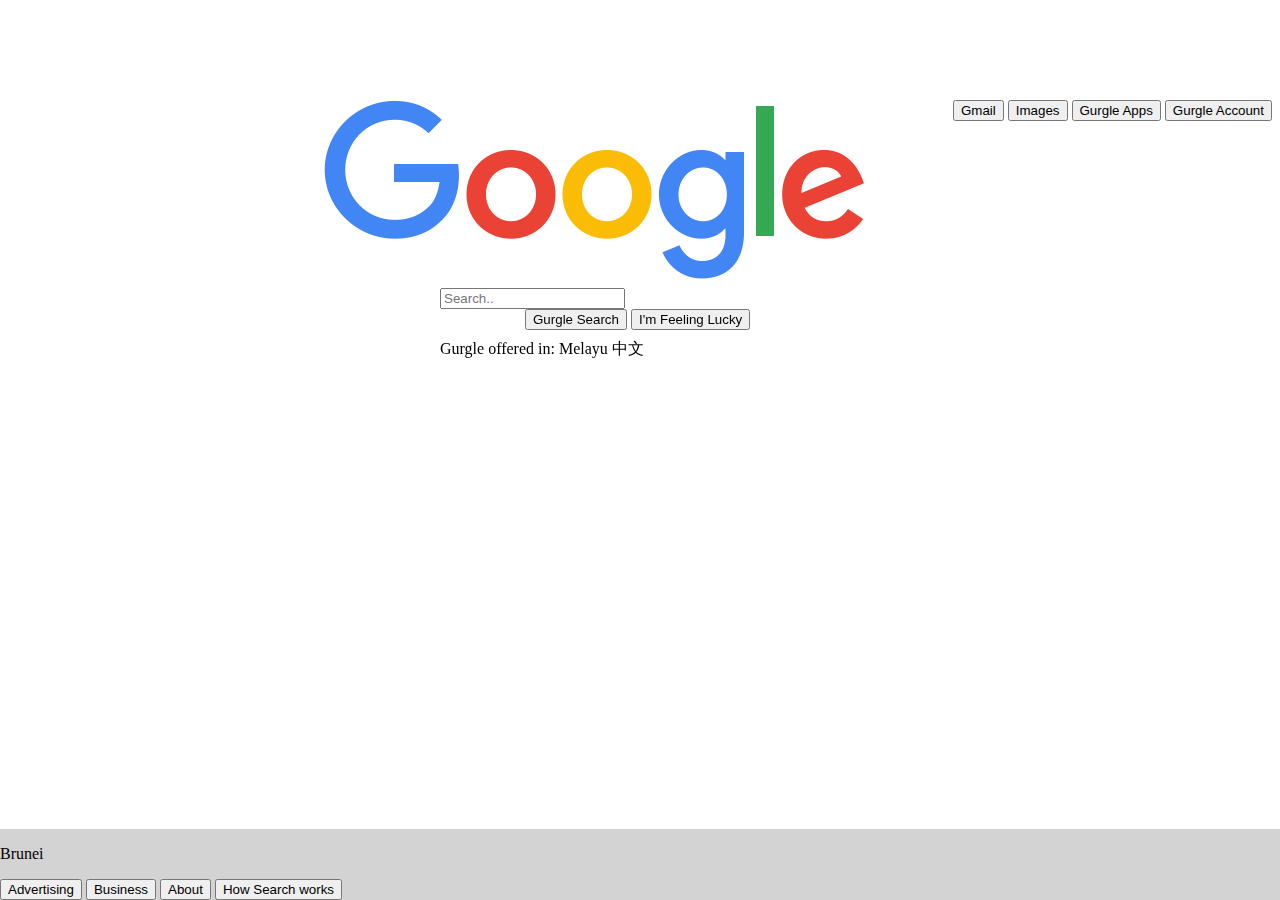
<file: Gurgle (google ripoff)/index.html>
<!DOCTYPE html>
<html lang="en">
<head>
    <meta charset="UTF-8">
    <meta name="viewport" content="width=device-width, initial-scale=1.0">
    <title>Gurgle</title>
    <link rel="stylesheet" href="styles.css">
</head>

<body>
    <div class="topbar">
        <button type="button">Gmail</button>
        <button type="button">Images</button>
        <button type="button">Gurgle Apps</button>
        <button type="button">Gurgle Account</button>
    </div>

<div class='center'>
    <div class="Logo">
        <img src="google.png" alt="Gurgle Logo">
    </div>


    
    <div class="topnav">
        <input type="text" placeholder="Search..">
    <div>

    <div class="buttons">
        <button type="button">Gurgle Search</button>
        <button type="button">I'm Feeling Lucky</button>
    </div>

    <div class="language">
        <p>Gurgle offered in: Melayu 中文</p>
    </div>
</div>


    <div class="bottomnav">
        <p>Brunei</p>
        <button type="button">Advertising</button>
        <button type="button">Business</button>
        <button type="button">About</button>
        <button type="button">How Search works</button>
    </div>




</body>
</html>
</file>
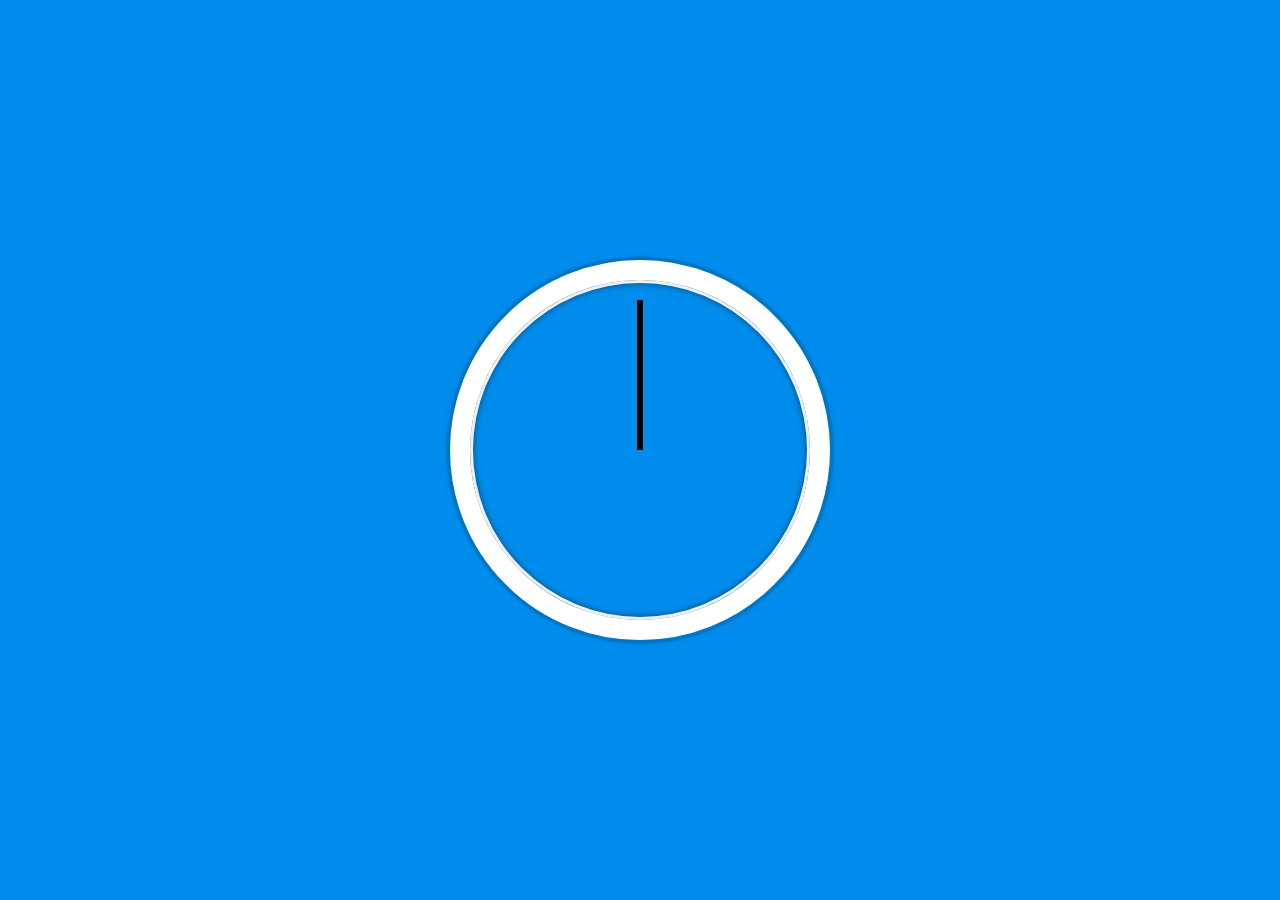
<file: 30-Days-Of-Code/Clock/clock.html>
<!DOCTYPE html>
<html lang="en">
<head>
  <meta charset="UTF-8">
  <title>JS + CSS Clock</title>
</head>
<body>


    <div class="clock">
      <div class="clock-face">
        <div class="hand hour-hand"></div>
        <div class="hand min-hand"></div>
        <div class="hand second-hand"></div>
      </div>
    </div>


  <style>
    html {
      background: #018DED url(https://i.pinimg.com/originals/e6/b0/87/e6b087577f841fdc85becc800bfb8a20.jpg);
      background-size: cover;
      font-family: 'helvetica neue';
      text-align: center;
      font-size: 10px;
    }

    body {
      margin: 0;
      font-size: 2rem;
      display: flex;
      flex: 1;
      min-height: 100vh;
      align-items: center;
    }

    .clock {
      width: 30rem;
      height: 30rem;
      border: 20px solid white;
      border-radius: 50%;
      margin: 50px auto;
      position: relative;
      padding: 2rem;
      box-shadow:
        0 0 0 4px rgba(0,0,0,0.1),
        inset 0 0 0 3px #EFEFEF,
        inset 0 0 10px black,
        0 0 10px rgba(0,0,0,0.2);
    }

    .clock-face {
      position: relative;
      width: 100%;
      height: 100%;
      transform: translateY(-3px); /* account for the height of the clock hands */
    }

    .hand {
      width: 50%;
      height: 6px;
      background: black;
      position: absolute;
      top: 50%;
      transform-origin: 100%;
      transform: rotate(90deg);
      transition: all 0.05s;
      transition-timing-function: cubic-bezier(0.1, 2.7, 0.58, 1);
     }

  </style>


  <script>
      const secondHand = document.querySelector('.second-hand');
      const minsHand = document.querySelector('.min-hand');
      const hourHand = document.querySelector('.hour-hand');
      
function setDate() {
    const now = new Date();

    const seconds = now.getSeconds();
    const secondsDegrees = ((seconds / 60) * 360) + 90;
    secondHand.style.transform = `rotate(${secondsDegrees}deg)`;
    
    const mins = now.getMinutes();
    const minsDegrees = ((mins / 60) * 360) + 90;
    minsHand.style.transform = `rotate(${minsDegrees}deg)`;

    const hours = now.getHours();
    const hoursDegrees = ((hours / 12) * 360) + 90;
    hourHand.style.transform = `rotate(${hourDegrees}deg)`;
}

 setInterval(setDate, 1000);

  </script>
</body>
</html>
</file>
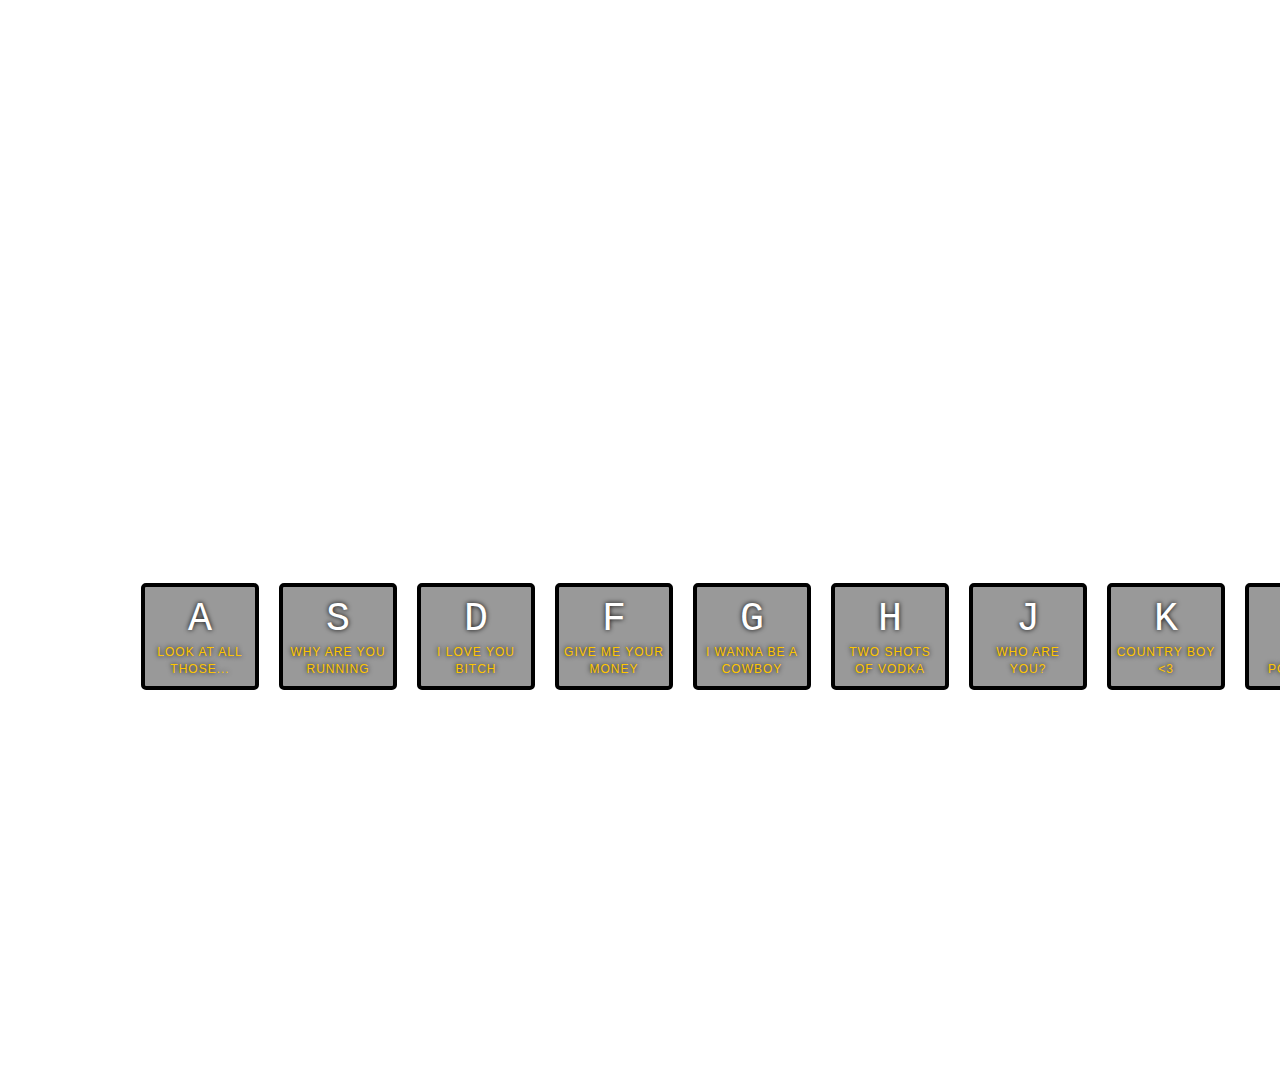
<file: 30-Days-Of-Code/DrumKit/drumkit.html>
<!DOCTYPE html>
<html lang="en">
<head>
  <meta charset="UTF-8">
  <title>meme korner</title>
  <h1 class="Toplol">Meme Soundboard</h1>
  <link rel="stylesheet" href="style.css">
</head>
<body>


  <div class="keys">
    <div data-key="65" class="key">
      <kbd>A</kbd>
      <span class="sound">look at all those...</span>
    </div>
    <div data-key="83" class="key">
      <kbd>S</kbd>
      <span class="sound">why are you running</span>
    </div>
    <div data-key="68" class="key">
      <kbd>D</kbd>
      <span class="sound">i love you bitch</span>
    </div>
    <div data-key="70" class="key">
      <kbd>F</kbd>
      <span class="sound">give me your money</span>
    </div>
    <div data-key="71" class="key">
      <kbd>G</kbd>
      <span class="sound">i wanna be a cowboy</span>
    </div>
    <div data-key="72" class="key">
      <kbd>H</kbd>
      <span class="sound">two shots of vodka</span>
    </div>
    <div data-key="74" class="key">
      <kbd>J</kbd>
      <span class="sound">who are you?</span>
    </div>
    <div data-key="75" class="key">
      <kbd>K</kbd>
      <span class="sound">country boy <3 </span>
    </div>
    <div data-key="76" class="key">
      <kbd>L</kbd>
      <span class="sound">the power!!!!!</span>
    </div>
  </div>

  <audio data-key="65" src="sounds/Chickens.mp3.mp3"></audio>
  <audio data-key="83" src="sounds/why-are-u-running.mp3"></audio>
  <audio data-key="68" src="sounds/lovebitch.mp3"></audio>
  <audio data-key="70" src="sounds/money.mp3"></audio>
  <audio data-key="71" src="sounds/cowboy.mp3"></audio>
  <audio data-key="72" src="sounds/vodka.mp3"></audio>
  <audio data-key="74" src="sounds/whoareyou.mp3"></audio>
  <audio data-key="75" src="sounds/countryboy.mp3"></audio>
  <audio data-key="76" src="sounds/power.mp3"></audio>

<script>
    function removeTransition(e) {
    if (e.propertyName !== 'transform') return;
    e.target.classList.remove('playing');
  }

  function playSound(e) {
    const audio = document.querySelector(`audio[data-key="${e.keyCode}"]`);
    const key = document.querySelector(`div[data-key="${e.keyCode}"]`);
    if (!audio) return;

    key.classList.add('playing');
    audio.currentTime = 0;
    audio.play();
  }

  const keys = Array.from(document.querySelectorAll('.key'));
  keys.forEach(key => key.addEventListener('transitionend', removeTransition));
  window.addEventListener('keydown', playSound);
</script>


</body>
</html>
</file>
<file: Gurgle (google ripoff)/styles.css>
.bottomnav {
    overflow: hidden;
    position: fixed;
    left: 0px;
    bottom: 0;
    width: 100%;
    background-color: lightgrey;
  }


.topbar {
   float:right;

}

.Logo {
    display:block;
    margin-left: auto;
    margin-right: auto;
    width: 50%
}

.buttons {
    display:block;
    margin-left: auto;
    margin-right: auto;
    width: 50%;
    position: fixed;
    left: 525px
}

.topnav {
    display: block;
    margin-left: auto;
    margin-right: auto;
    width: 50%;
    position: fixed;
    right: 200px
}

.language {
    display:block;
    margin-left: auto;
    margin-right: auto;
    width: 50%;
    position: absolute;
    left: 525;
    top: 35px
}

.center {
    margin-top: 100px
}
</file>
<file: 30-Days-Of-Code/DrumKit/style.css>
html {
    font-size: 10px;
    background: url(https://i.ytimg.com/vi/OhbeZ9QNHmQ/maxresdefault.jpg) bottom center;
    background-size: cover;
    height: 811px;
    width: 1504px;
  }
  
  body,html {
    margin: 0;
    padding: 0;
    font-family: sans-serif;
  }
  .Toplol {
    text-align:center;
    font-size: 50px;
    color:white;
    font-family: monospace;
    margin-top: 1in;

  }
  .keys {
    display: flex;
    flex: 1;
    min-height: 100vh;
    align-items: center;
    justify-content: center;
  }
  
  .key {
    border: .4rem solid black;
    border-radius: .5rem;
    margin: 1rem;
    font-size: 1.5rem;
    padding: 1rem .5rem;
    transition: all .07s ease;
    width: 10rem;
    text-align: center;
    color: white;
    background: rgba(0,0,0,0.4);
    text-shadow: 0 0 .5rem black;
  }
  
  .playing {
    transform: scale(1.1);
    border-color: #ffc600;
    box-shadow: 0 0 1rem #ffc600;
  }
  
  kbd {
    display: block;
    font-size: 4rem;
  }
  
  .sound {
    font-size: 1.2rem;
    text-transform: uppercase;
    letter-spacing: .1rem;
    color: #ffc600;
  }
</file>
